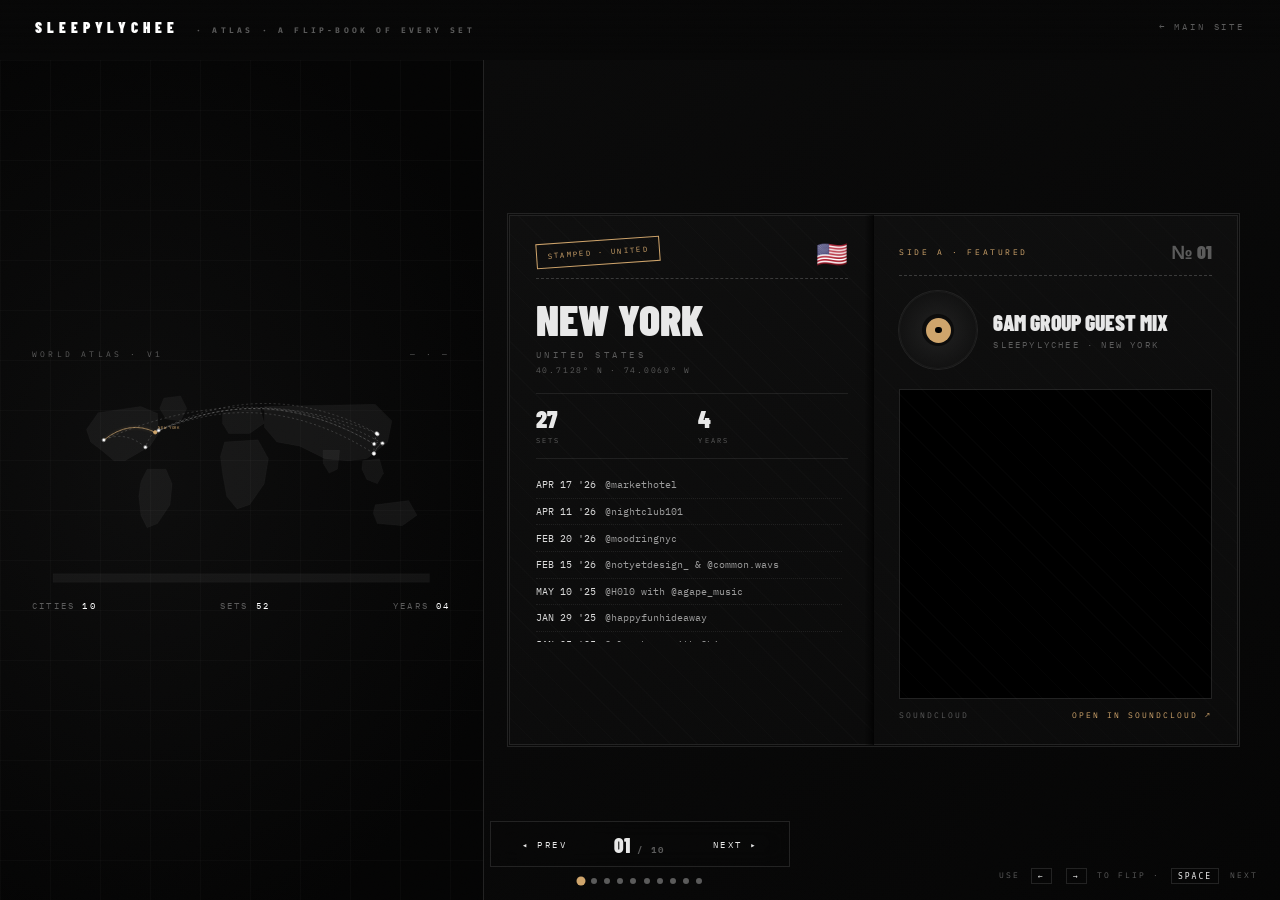
<file: sleepylychee-site/atlas.html>
<!DOCTYPE html>
<html lang="en">
<head>
<meta charset="UTF-8">
<meta name="viewport" content="width=device-width, initial-scale=1">
<title>SLEEPYLYCHEE · ATLAS</title>
<meta name="description" content="SLEEPYLYCHEE Atlas — a flip-book journey through every set, every city. Press play, flip the page, follow the route.">
<link rel="preconnect" href="https://fonts.googleapis.com">
<link href="https://fonts.googleapis.com/css2?family=Barlow+Condensed:wght@700;800;900&family=Barlow:wght@300;400&family=IBM+Plex+Mono:wght@400;700&display=swap" rel="stylesheet">
<style>
:root { --bg:#070707; --fg:#e8e8e8; --muted:#222; --muted2:#5a5a5a; --paper:#0e0e0e; --paper2:#0a0a0a; --gold:#cfa46b; }
*,*::before,*::after { box-sizing:border-box; margin:0; padding:0; }
html,body { height:100%; }
body { background:var(--bg); color:var(--fg); font-family:'Barlow',sans-serif; overflow:hidden; }

/* ambient grain */
body::after {
  content:''; position:fixed; inset:0; z-index:9990; pointer-events:none; opacity:.04; mix-blend-mode:overlay;
  background-image:url("data:image/svg+xml,%3Csvg viewBox='0 0 256 256' xmlns='http://www.w3.org/2000/svg'%3E%3Cfilter id='n'%3E%3CfeTurbulence type='fractalNoise' baseFrequency='0.88' numOctaves='4' stitchTiles='stitch'/%3E%3C/filter%3E%3Crect width='100%25' height='100%25' filter='url(%23n)'/%3E%3C/svg%3E");
  background-size:180px;
}

header.top { position:fixed; top:0; left:0; right:0; z-index:100; display:flex; justify-content:space-between; align-items:center; padding:1.1rem 2.2rem; background:linear-gradient(to bottom,rgba(7,7,7,.95),transparent); }
.brand { font-family:'Barlow Condensed',sans-serif; font-weight:900; font-size:.95rem; letter-spacing:.32em; text-decoration:none; color:#fff; }
.brand small { color:var(--muted2); font-family:'IBM Plex Mono',monospace; font-size:.5rem; letter-spacing:.4em; margin-left:.6rem; }
.back-link { color:var(--muted2); text-decoration:none; font-family:'IBM Plex Mono',monospace; font-size:.55rem; letter-spacing:.32em; text-transform:uppercase; transition:color .2s; }
.back-link:hover { color:#fff; }

/* layout */
main.atlas { height:100%; display:grid; grid-template-columns:0.85fr 1.4fr; gap:0; padding-top:60px; }

/* === LEFT: world map panel === */
.map-panel { position:relative; padding:2rem; display:flex; flex-direction:column; justify-content:center; border-right:1px solid var(--muted); background:radial-gradient(ellipse at 30% 50%,#0d0d0d 0%,#040404 80%); }
.map-panel::before { content:''; position:absolute; inset:0; background-image:linear-gradient(rgba(255,255,255,.018) 1px,transparent 1px),linear-gradient(90deg,rgba(255,255,255,.018) 1px,transparent 1px); background-size:50px 50px; pointer-events:none; }
.map-meta { font-family:'IBM Plex Mono',monospace; font-size:.5rem; letter-spacing:.4em; color:var(--muted2); text-transform:uppercase; margin-bottom:1rem; display:flex; justify-content:space-between; }
.map-svg { width:100%; height:auto; max-height:65vh; display:block; position:relative; z-index:1; }
.map-foot { font-family:'IBM Plex Mono',monospace; font-size:.55rem; letter-spacing:.25em; color:var(--muted2); margin-top:1rem; display:flex; justify-content:space-between; }
.map-foot strong { color:#fff; font-weight:400; }

.land { fill:rgba(255,255,255,.05); stroke:rgba(255,255,255,.14); stroke-width:.4; }
.grat { stroke:rgba(255,255,255,.045); stroke-width:.3; fill:none; }
.arc  { fill:none; stroke:rgba(255,255,255,.42); stroke-width:.9; stroke-dasharray:5 6; animation:dash-flow 8s linear infinite; }
.arc.live { stroke:var(--gold); stroke-width:1.4; stroke-dasharray:none; filter:drop-shadow(0 0 4px rgba(207,164,107,.5)); }
@keyframes dash-flow { to { stroke-dashoffset:-220; } }

.pin { cursor:pointer; }
.pin-dot  { fill:#fff; }
.pin-halo { fill:none; stroke:rgba(255,255,255,.5); stroke-width:1; transform-origin:center; transform-box:fill-box; animation:pulse-halo 2.6s ease-out infinite; }
.pin.active .pin-halo { stroke:var(--gold); }
.pin.active .pin-dot  { fill:var(--gold); r:4.2; }
.pin-label { fill:rgba(255,255,255,.85); font-size:9px; font-family:'IBM Plex Mono',monospace; letter-spacing:.18em; text-transform:uppercase; pointer-events:none; opacity:0; transition:opacity .2s; }
.pin:hover .pin-label, .pin.active .pin-label { opacity:1; }
.pin.active .pin-label { fill:var(--gold); }
@keyframes pulse-halo { 0%{transform:scale(.4);opacity:.9} 100%{transform:scale(2.8);opacity:0} }

/* === RIGHT: book === */
.book-panel { position:relative; padding:2rem 2.6rem 2rem 1.6rem; display:flex; flex-direction:column; justify-content:center; align-items:stretch; perspective:2200px; background:linear-gradient(135deg,#0a0a0a 0%,#050505 100%); }

.book { position:relative; width:100%; max-width:760px; margin:0 auto; aspect-ratio:11/8; transform-style:preserve-3d; }
.book::before { /* spine shadow */
  content:''; position:absolute; left:50%; top:0; bottom:0; width:18px; transform:translateX(-50%); z-index:5; pointer-events:none;
  background:linear-gradient(90deg,transparent 0,rgba(0,0,0,.65) 45%,rgba(0,0,0,.85) 50%,rgba(0,0,0,.65) 55%,transparent 100%);
}
.book::after { /* page edges hint */
  content:''; position:absolute; inset:-2px; border:1px solid var(--muted); pointer-events:none;
}

.page { position:absolute; top:0; bottom:0; width:50%; padding:1.5rem 1.6rem; background:linear-gradient(160deg,var(--paper) 0%,var(--paper2) 100%); border:1px solid var(--muted); overflow:hidden; }
.page::before { content:''; position:absolute; inset:0; background:repeating-linear-gradient(45deg,transparent 0,transparent 18px,rgba(255,255,255,.012) 18px,rgba(255,255,255,.012) 19px); pointer-events:none; }
.page.left  { left:0;  border-right:none; }
.page.right { right:0; border-left:none; }

/* flip layer overlays right page; rotates around left edge */
.flipper { position:absolute; right:0; top:0; bottom:0; width:50%; transform-style:preserve-3d; transform-origin:left center; transition:transform .9s cubic-bezier(.7,.05,.3,1); z-index:6; pointer-events:none; }
.flipper.flipping { pointer-events:none; }
.flipper.flip-next { transform:rotateY(-180deg); }
.flipper-face { position:absolute; inset:0; backface-visibility:hidden; -webkit-backface-visibility:hidden; padding:1.5rem 1.6rem; background:linear-gradient(160deg,var(--paper) 0%,var(--paper2) 100%); border:1px solid var(--muted); border-left:none; overflow:hidden; }
.flipper-face::before { content:''; position:absolute; inset:0; background:repeating-linear-gradient(45deg,transparent 0,transparent 18px,rgba(255,255,255,.012) 18px,rgba(255,255,255,.012) 19px); pointer-events:none; }
.flipper-face.back { transform:rotateY(180deg); border:1px solid var(--muted); border-right:none; background:linear-gradient(200deg,var(--paper) 0%,var(--paper2) 100%); }

/* same flip but reverse direction for prev */
.flipper.flip-prev { transform:rotateY(180deg); transform-origin:right center; }

/* === LEFT page content === */
.lp-stamp-row { display:flex; justify-content:space-between; align-items:flex-start; padding-bottom:.8rem; border-bottom:1px dashed rgba(255,255,255,.18); }
.lp-stamp { padding:.4rem .65rem; border:1.5px solid var(--gold); color:var(--gold); font-family:'IBM Plex Mono',monospace; font-size:.46rem; letter-spacing:.32em; text-transform:uppercase; transform:rotate(-4deg); }
.lp-flag { font-size:1.6rem; line-height:1; }
.lp-city { font-family:'Barlow Condensed',sans-serif; font-weight:900; font-size:clamp(2rem,3.4vw,3rem); line-height:1; text-transform:uppercase; margin-top:1.1rem; }
.lp-country { font-size:.55rem; letter-spacing:.4em; color:var(--muted2); text-transform:uppercase; font-family:'IBM Plex Mono',monospace; margin-top:.55rem; }
.lp-coords { font-size:.5rem; letter-spacing:.22em; color:var(--muted2); font-family:'IBM Plex Mono',monospace; margin-top:.3rem; }
.lp-kv { display:grid; grid-template-columns:1fr 1fr; gap:.8rem; margin:1.1rem 0 .8rem; padding:.85rem 0; border-top:1px solid rgba(255,255,255,.08); border-bottom:1px solid rgba(255,255,255,.08); }
.lp-kv-num { font-family:'Barlow Condensed',sans-serif; font-weight:900; font-size:1.5rem; line-height:1; }
.lp-kv-lab { font-size:.45rem; letter-spacing:.3em; text-transform:uppercase; color:var(--muted2); font-family:'IBM Plex Mono',monospace; margin-top:.3rem; }
.lp-list { font-size:.62rem; line-height:1.55; color:rgba(232,232,232,.65); font-family:'IBM Plex Mono',monospace; max-height:170px; overflow-y:auto; padding-right:.4rem; }
.lp-list::-webkit-scrollbar { width:3px; }
.lp-list::-webkit-scrollbar-thumb { background:rgba(255,255,255,.18); }
.lp-list .lp-li { display:grid; grid-template-columns:60px 1fr; gap:.6rem; padding:.32rem 0; border-bottom:1px dotted rgba(255,255,255,.08); }
.lp-list .lp-d { color:rgba(255,255,255,.85); }

/* === RIGHT page content (vinyl + player) === */
.rp { height:100%; display:flex; flex-direction:column; }
.rp-head { display:flex; justify-content:space-between; align-items:center; padding-bottom:.7rem; border-bottom:1px dashed rgba(255,255,255,.18); }
.rp-side { font-family:'IBM Plex Mono',monospace; font-size:.5rem; letter-spacing:.32em; color:var(--gold); text-transform:uppercase; }
.rp-no   { font-family:'Barlow Condensed',sans-serif; font-weight:900; font-size:1.2rem; color:var(--muted2); }
.rp-vinyl { display:flex; align-items:center; gap:1rem; margin:.95rem 0 .85rem; }
.rp-disk { width:78px; height:78px; flex:0 0 78px; border-radius:50%; background:radial-gradient(circle at 50% 50%, #1a1a1a 0%, #0a0a0a 28%, #1a1a1a 30%, #0a0a0a 100%); position:relative; box-shadow:0 0 0 1px var(--muted), inset 0 0 0 1px rgba(255,255,255,.04); animation:spin 18s linear infinite paused; }
.rp-disk.playing { animation-play-state:running; }
.rp-disk::before { content:''; position:absolute; inset:34%; background:var(--gold); border-radius:50%; }
.rp-disk::after  { content:''; position:absolute; inset:46%; background:#000; border-radius:50%; }
@keyframes spin { to { transform:rotate(360deg); } }
.rp-title { font-family:'Barlow Condensed',sans-serif; font-weight:900; font-size:1.35rem; line-height:1.05; text-transform:uppercase; }
.rp-sub   { font-size:.55rem; letter-spacing:.25em; color:var(--muted2); text-transform:uppercase; font-family:'IBM Plex Mono',monospace; margin-top:.35rem; }
.rp-player { flex:1; min-height:160px; border:1px solid var(--muted); overflow:hidden; margin-top:.4rem; background:#000; }
.rp-player iframe { display:block; width:100%; height:100%; min-height:160px; border:0; }
.rp-foot { display:flex; justify-content:space-between; align-items:center; margin-top:.7rem; font-family:'IBM Plex Mono',monospace; font-size:.5rem; letter-spacing:.25em; color:var(--muted2); text-transform:uppercase; }
.rp-foot a { color:var(--gold); text-decoration:none; }
.rp-foot a:hover { text-decoration:underline; }

/* page corner curl */
.page.right::after { content:''; position:absolute; right:0; top:0; width:34px; height:34px; background:linear-gradient(225deg,rgba(0,0,0,.65) 50%,transparent 50%); pointer-events:none; }

/* === Pager === */
.pager { position:fixed; bottom:1rem; left:0; right:0; display:flex; flex-direction:column; align-items:center; gap:.7rem; pointer-events:none; z-index:50; }
.pager-row { display:flex; align-items:center; gap:1.2rem; pointer-events:auto; background:rgba(8,8,8,.7); backdrop-filter:blur(10px); -webkit-backdrop-filter:blur(10px); border:1px solid var(--muted); padding:.55rem 1.1rem; }
.pager-btn { background:none; border:1px solid transparent; color:var(--fg); font-family:'IBM Plex Mono',monospace; font-size:.55rem; letter-spacing:.28em; text-transform:uppercase; padding:.4rem .8rem; cursor:pointer; transition:all .2s; }
.pager-btn:hover { border-color:var(--muted); background:rgba(255,255,255,.03); color:#fff; }
.pager-num { font-family:'Barlow Condensed',sans-serif; font-weight:900; font-size:1.3rem; min-width:80px; text-align:center; }
.pager-num small { font-size:.55rem; letter-spacing:.25em; color:var(--muted2); font-family:'IBM Plex Mono',monospace; margin-left:.4rem; }
.pager-dots { display:flex; gap:.45rem; pointer-events:auto; }
.pager-dot { width:6px; height:6px; border-radius:50%; background:var(--muted2); cursor:pointer; transition:all .2s; border:none; padding:0; }
.pager-dot.active { background:var(--gold); transform:scale(1.5); }
.pager-dot:hover { background:#fff; }

/* hint */
.kbhint { position:fixed; bottom:1rem; right:1.4rem; font-family:'IBM Plex Mono',monospace; font-size:.5rem; letter-spacing:.25em; color:var(--muted2); text-transform:uppercase; z-index:40; }
.kbhint kbd { display:inline-block; padding:.15rem .4rem; border:1px solid var(--muted); margin:0 .2rem; color:var(--fg); }

@media (max-width:980px){
  body { overflow:auto; }
  main.atlas { grid-template-columns:1fr; height:auto; min-height:100%; }
  .map-panel { border-right:none; border-bottom:1px solid var(--muted); padding:1.4rem; min-height:42vh; }
  .map-svg { max-height:36vh; }
  .book-panel { padding:1.6rem 1.2rem 5.5rem; }
  .book { aspect-ratio:auto; min-height:560px; }
  .page,.flipper,.flipper-face { width:100%; left:0; right:0; padding:1.2rem; }
  .page.left  { top:0;     height:50%; border-right:1px solid var(--muted); border-bottom:none; }
  .page.right { top:50%;   height:50%; border-left:1px solid var(--muted);  border-top:1px dashed var(--muted); }
  .flipper, .flipper-face { top:50%; height:50%; transform-origin:center top; }
  .flipper.flip-next { transform:rotateX(180deg); }
  .flipper.flip-prev { transform:rotateX(-180deg); transform-origin:center bottom; }
  .flipper-face.back { transform:rotateX(180deg); }
  .book::before { left:0; right:0; top:50%; bottom:auto; width:auto; height:18px; transform:translateY(-50%); background:linear-gradient(180deg,transparent 0,rgba(0,0,0,.65) 45%,rgba(0,0,0,.85) 50%,rgba(0,0,0,.65) 55%,transparent 100%); }
  .page.right::after { display:none; }
  .pager-row { padding:.45rem .8rem; gap:.7rem; }
  .pager-num { min-width:70px; font-size:1.1rem; }
  .kbhint { display:none; }
}
</style>
</head>
<body>

<header class="top">
  <a href="#" class="brand" id="brand">SLEEPYLYCHEE <small>· ATLAS · A FLIP-BOOK OF EVERY SET</small></a>
  <a href="index.html" class="back-link">← Main site</a>
</header>

<main class="atlas">

  <aside class="map-panel">
    <div class="map-meta"><span>WORLD ATLAS · v1</span><span id="map-meta-coords">— · —</span></div>
    <svg id="map" class="map-svg" viewBox="0 0 1000 500" preserveAspectRatio="xMidYMid meet"></svg>
    <div class="map-foot"><span id="map-foot-left">CITIES <strong id="m-cities">00</strong></span><span id="map-foot-mid">SETS <strong id="m-sets">00</strong></span><span id="map-foot-right">YEARS <strong id="m-years">00</strong></span></div>
  </aside>

  <section class="book-panel">
    <div class="book" id="book">
      <div class="page left"  id="page-left"></div>
      <div class="page right" id="page-right"></div>
      <div class="flipper" id="flipper">
        <div class="flipper-face front" id="flip-front"></div>
        <div class="flipper-face back"  id="flip-back"></div>
      </div>
    </div>
  </section>

</main>

<div class="pager">
  <div class="pager-row">
    <button class="pager-btn" id="prev-btn">◂ PREV</button>
    <div class="pager-num"><span id="page-now">01</span><small>/ <span id="page-total">10</span></small></div>
    <button class="pager-btn" id="next-btn">NEXT ▸</button>
  </div>
  <div class="pager-dots" id="pager-dots"></div>
</div>

<div class="kbhint">
  Use <kbd>←</kbd> <kbd>→</kbd> to flip · <kbd>Space</kbd> next
</div>

<script>
/* ====== DATA ====== */
const CITIES = [
  { name:'New York',    lat:40.7128,  lon:-74.0060,   country:'United States',  flag:'🇺🇸',
    mix:{ url:'https://soundcloud.com/6amgroup/guest-mix-sleepylychee', title:'6AM Group Guest Mix', tag:'Side A · Featured' } },
  { name:'Los Angeles', lat:34.0522,  lon:-118.2437,  country:'United States',  flag:'🇺🇸',
    mix:{ url:'https://soundcloud.com/6amgroup/guest-mix-sleepylychee',                  title:'Sunset Drift · LA',  tag:'Side A · Profile' } },
  { name:'Tampa',       lat:27.9506,  lon:-82.4572,   country:'United States',  flag:'🇺🇸',
    mix:{ url:'https://soundcloud.com/6amgroup/guest-mix-sleepylychee',                  title:'Gulf Static',        tag:'Side B · Profile' } },
  { name:'Boston',      lat:42.3601,  lon:-71.0589,   country:'United States',  flag:'🇺🇸',
    mix:{ url:'https://soundcloud.com/6amgroup/guest-mix-sleepylychee',                  title:'Brick & Bass',       tag:'Side A · Profile' } },
  { name:'Beijing',     lat:39.9042,  lon:116.4074,   country:'China',          flag:'🇨🇳',
    mix:{ url:'https://soundcloud.com/6amgroup/guest-mix-sleepylychee',                  title:'Eastern Standard',   tag:'Side A · Profile' } },
  { name:'Tianjin',     lat:39.0842,  lon:117.2009,   country:'China',          flag:'🇨🇳',
    mix:{ url:'https://soundcloud.com/6amgroup/guest-mix-sleepylychee',                  title:'Harbor Drone',       tag:'Side B · Profile' } },
  { name:'Shanghai',    lat:31.2304,  lon:121.4737,   country:'China',          flag:'🇨🇳',
    mix:{ url:'https://soundcloud.com/6amgroup/guest-mix-sleepylychee',                  title:'Pearl Tower',        tag:'Side A · Profile' } },
  { name:'Shenzhen',    lat:22.5431,  lon:114.0579,   country:'China',          flag:'🇨🇳',
    mix:{ url:'https://soundcloud.com/6amgroup/guest-mix-sleepylychee',                  title:'Shenzhen After Dark',tag:'Side A · Profile' } },
  { name:'Wuhan',       lat:30.5928,  lon:114.3055,   country:'China',          flag:'🇨🇳',
    mix:{ url:'https://soundcloud.com/6amgroup/guest-mix-sleepylychee',                  title:'Yangtze Channels',   tag:'Side B · Profile' } },
  { name:'Hong Kong',   lat:22.3193,  lon:114.1694,   country:'Hong Kong',      flag:'🇭🇰',
    mix:{ url:'https://soundcloud.com/6amgroup/guest-mix-sleepylychee',                  title:'Victoria Harbour',   tag:'Side A · Profile' } }
];

const EVENTS = [
  { d:'2026-04-17', city:'New York',   t:'@markethotel' },
  { d:'2026-04-11', city:'New York',   t:'@nightclub101' },
  { d:'2026-02-20', city:'New York',   t:'@moodringnyc' },
  { d:'2026-02-15', city:'New York',   t:'@notyetdesign_ &amp; @common.wavs' },
  { d:'2026-01-30', city:'Los Angeles',t:'@theslipperclutch' },
  { d:'2025-07-12', city:'Tampa',      t:'@Technosnobs' },
  { d:'2025-05-10', city:'New York',   t:'@H0l0 with @agape_music' },
  { d:'2025-04-06', city:'Boston',     t:'@Manray with @adapt' },
  { d:'2025-01-29', city:'New York',   t:'@happyfunhideaway' },
  { d:'2025-01-25', city:'New York',   t:'@elsewhere with @bias.nyc' },
  { d:'2025-01-11', city:'New York',   t:'@fuzhousisters' },
  { d:'2024-12-09', city:'New York',   t:'@markethotel with @WATF!' },
  { d:'2024-11-09', city:'New York',   t:'@Standard Nerds Club' },
  { d:'2024-10-04', city:'New York',   t:'@rash_nyc' },
  { d:'2024-09-11', city:'New York',   t:'@BYEBYETECHNO with Parsons' },
  { d:'2024-07-26', city:'Shenzhen',   t:'@hypebeast with @antigeneral' },
  { d:'2024-07-21', city:'Shenzhen',   t:'@oilclub with @dawless_teahouse' },
  { d:'2024-07-20', city:'Hong Kong',  t:'@Animatoaudio with @dawless_teahouse' },
  { d:'2024-07-14', city:'Shanghai',   t:'@byybradio' },
  { d:'2024-07-13', city:'Shanghai',   t:'@SofuArea' },
  { d:'2024-06-29', city:'Shenzhen',   t:'@whyclub with @durante_max' },
  { d:'2024-06-28', city:'Wuhan',      t:'@mininini with @durante_max' },
  { d:'2024-06-26', city:'Shanghai',   t:'@all_club_' },
  { d:'2024-06-22', city:'Shanghai',   t:'with @whitesabbathh' },
  { d:'2024-06-21', city:'Shanghai',   t:'@cedarshanghai with @chromivsn + 5 VJs' },
  { d:'2024-06-19', city:'Shanghai',   t:'with @moodswing.exp' },
  { d:'2024-06-16', city:'Shanghai',   t:'@dirtyhousesh' },
  { d:'2024-06-01', city:'Shanghai',   t:'@cedarshanghai with @liu3hhh' },
  { d:'2024-05-03', city:'New York',   t:'@purgtory.bk with @connexions.nyc' },
  { d:'2024-04-25', city:'New York',   t:'@bosanovacivicclub' },
  { d:'2024-04-20', city:'New York',   t:'@Afoxcollective with @Girl_irl, @whitesabbath' },
  { d:'2024-04-11', city:'New York',   t:'@iidrr distortion party' },
  { d:'2024-03-27', city:'New York',   t:'@xpizza closing with @senaidaxoxo' },
  { d:'2024-03-13', city:'New York',   t:'@moodringnyc with @dugout.radio' },
  { d:'2024-03-09', city:'New York',   t:'@sojourner_gallery with @byebyetechno' },
  { d:'2024-02-29', city:'New York',   t:'@bar.jade.bk with @tysmrecords' },
  { d:'2024-02-23', city:'New York',   t:'@byebyetechno LAUNCH PARTY' },
  { d:'2024-02-15', city:'New York',   t:'@noflex.nyc with @SUPESBASE, @SpotteToad' },
  { d:'2024-02-10', city:'New York',   t:'@wearethefutureparty with @vidalibremusic' },
  { d:'2024-02-08', city:'New York',   t:'@Vonbarnyc with @under_bleecker_street' },
  { d:'2024-02-06', city:'New York',   t:'@xpizza with @KIDC, @Waterscape' },
  { d:'2024-01-20', city:'New York',   t:'@cccradio with @annielee, @samisos_a' },
  { d:'2024-01-13', city:'Beijing',    t:'@BBBbar with @JacksonLee, @MA JIA' },
  { d:'2024-01-12', city:'Tianjin',    t:'@Gasclub with @mr.d.mouse, @cisco' },
  { d:'2023-12-31', city:'Wuhan',      t:'@Minininiklub with @mr.d.mouse' },
  { d:'2023-11-01', city:'New York',   t:'@ccc.radio with @michelle_kay, @ramsey.neville' },
  { d:'2023-08-13', city:'Wuhan',      t:'@404 club with @allenvee' },
  { d:'2023-08-05', city:'Wuhan',      t:'@Minininiklub with @Syndicate, @Vonatawk' },
  { d:'2023-07-22', city:'Beijing',    t:'@Floso with @After_Co, @DOKEDO' },
  { d:'2023-07-08', city:'Beijing',    t:'@dadabarbeijing with @ANOHITO, @Yilun' },
  { d:'2023-07-02', city:'Beijing',    t:'@WINETAIL with @FemaleP' },
  { d:'2023-05-13', city:'Los Angeles',t:'@bananaradio with @swimsoul' }
];

/* ====== HELPERS ====== */
const proj = (lat,lon) => ({ x:(lon+180)/360*1000, y:(90-lat)/180*500 });
const svgEl = (n,a) => { const e=document.createElementNS('http://www.w3.org/2000/svg',n); for(const k in (a||{})) e.setAttribute(k,a[k]); return e; };
const fmtDate = d => { const m=['JAN','FEB','MAR','APR','MAY','JUN','JUL','AUG','SEP','OCT','NOV','DEC']; const [y,mo,da]=d.split('-'); return `${m[+mo-1]} ${da} '${y.slice(2)}`; };

const LAND_PATHS = [
  'M158,90 L260,75 L300,92 L302,140 L282,170 L222,205 L196,205 L166,180 L140,160 L130,130 Z',
  'M315,55 L355,50 L370,80 L355,110 L320,105 L305,80 Z',
  'M275,225 L320,225 L335,260 L330,310 L300,355 L275,365 L260,335 L255,290 L260,255 Z',
  'M455,90 L545,80 L555,115 L520,140 L470,140 L455,115 Z',
  'M460,160 L540,155 L565,200 L555,260 L520,310 L490,320 L465,290 L455,235 L450,195 Z',
  'M555,75 L820,70 L860,110 L850,160 L800,200 L755,205 L700,200 L640,170 L585,160 L555,125 Z',
  'M695,180 L735,180 L730,225 L710,235 L695,210 Z',
  'M790,205 L830,200 L840,235 L825,260 L800,250 L788,225 Z',
  'M820,310 L900,300 L920,335 L885,360 L825,355 L815,330 Z',
  'M50,475 L950,475 L950,495 L50,495 Z'
];

/* ====== STATE ====== */
let idx = 0;
let flipping = false;
let useBack = false;       // which flipper face is currently visible up front
let lastDir = 'next';

const $ = id => document.getElementById(id);
const map = $('map'), pageLeft = $('page-left'), pageRight = $('page-right');
const flipper = $('flipper'), flipFront = $('flip-front'), flipBack = $('flip-back');
const dotsEl = $('pager-dots'), pageNow = $('page-now'), pageTotal = $('page-total');

/* ====== MAP RENDER ====== */
function buildMap() {
  map.innerHTML = '';
  const g = svgEl('g');
  for (let lat=-60; lat<=60; lat+=30) { const y=(90-lat)/180*500; g.appendChild(svgEl('line',{class:'grat',x1:0,x2:1000,y1:y,y2:y})); }
  for (let lon=-150; lon<=150; lon+=30) { const x=(lon+180)/360*1000; g.appendChild(svgEl('line',{class:'grat',x1:x,x2:x,y1:0,y2:500})); }
  map.appendChild(g);

  const lG = svgEl('g'); LAND_PATHS.forEach(d => lG.appendChild(svgEl('path',{class:'land',d}))); map.appendChild(lG);

  // Static arcs in chronological order
  const arcG = svgEl('g',{id:'arc-g'}); map.appendChild(arcG);
  const liveG = svgEl('g',{id:'live-arc'}); map.appendChild(liveG);
  const list = EVENTS.slice().sort((a,b) => a.d.localeCompare(b.d));
  const cityByName = Object.fromEntries(CITIES.map(c=>[c.name,c]));
  const pts = list.map(e => proj(cityByName[e.city].lat, cityByName[e.city].lon));
  for (let i=0; i<pts.length-1; i++) {
    const a=pts[i], b=pts[i+1]; const dist=Math.hypot(b.x-a.x,b.y-a.y); if(dist<4) continue;
    const mx=(a.x+b.x)/2, my=(a.y+b.y)/2 - Math.min(140,dist*0.32);
    arcG.appendChild(svgEl('path',{class:'arc',d:`M${a.x},${a.y} Q${mx},${my} ${b.x},${b.y}`}));
  }

  // Pins
  const pG = svgEl('g',{id:'pin-g'});
  CITIES.forEach((c,i) => {
    const p = proj(c.lat,c.lon);
    const pin = svgEl('g',{class:'pin','data-i':i, transform:`translate(${p.x},${p.y})`});
    pin.appendChild(svgEl('circle',{class:'pin-halo',cx:0,cy:0,r:4}));
    const halo2 = svgEl('circle',{class:'pin-halo',cx:0,cy:0,r:4}); halo2.style.animationDelay='1.3s'; pin.appendChild(halo2);
    pin.appendChild(svgEl('circle',{class:'pin-dot',cx:0,cy:0,r:3}));
    const lbl = svgEl('text',{class:'pin-label',x:7,y:-7}); lbl.textContent = c.name.toUpperCase(); pin.appendChild(lbl);
    pin.addEventListener('click', () => goTo(i));
    pin.addEventListener('mouseenter', () => { $('map-meta-coords').textContent = `${Math.abs(c.lat).toFixed(2)}° ${c.lat>=0?'N':'S'} · ${Math.abs(c.lon).toFixed(2)}° ${c.lon>=0?'E':'W'}`; });
    pG.appendChild(pin);
  });
  map.appendChild(pG);
}

function highlightArcs() {
  const live = $('live-arc'); if (!live) return;
  live.innerHTML = '';
  const c = CITIES[idx]; const cur = proj(c.lat,c.lon);
  // draw arcs from current city to neighbors (prev & next)
  [-1,1].forEach(o => {
    const j = idx + o; if (j<0 || j>=CITIES.length) return;
    const n = CITIES[j], np = proj(n.lat,n.lon);
    const dist = Math.hypot(np.x-cur.x, np.y-cur.y); if (dist<4) return;
    const mx=(cur.x+np.x)/2, my=(cur.y+np.y)/2 - Math.min(140,dist*0.32);
    live.appendChild(svgEl('path',{class:'arc live',d:`M${cur.x},${cur.y} Q${mx},${my} ${np.x},${np.y}`}));
  });
}

function setActivePin() {
  document.querySelectorAll('.pin').forEach(p => p.classList.toggle('active', +p.dataset.i === idx));
}

/* ====== PAGE CONTENT ====== */
function leftPageHTML(c) {
  const events = EVENTS.filter(e => e.city === c.name).sort((a,b) => b.d.localeCompare(a.d));
  const lat = `${Math.abs(c.lat).toFixed(4)}° ${c.lat>=0?'N':'S'}`;
  const lon = `${Math.abs(c.lon).toFixed(4)}° ${c.lon>=0?'E':'W'}`;
  const years = new Set(events.map(e => e.d.slice(0,4)));
  const list = events.length
    ? events.map(e => `<div class="lp-li"><span class="lp-d">${fmtDate(e.d)}</span><span>${e.t}</span></div>`).join('')
    : `<div class="lp-li"><span class="lp-d">—</span><span>No archived sets yet.</span></div>`;
  return `
    <div class="lp-stamp-row">
      <div class="lp-stamp">Stamped · ${c.country.split(' ')[0].toUpperCase()}</div>
      <div class="lp-flag">${c.flag}</div>
    </div>
    <div class="lp-city">${c.name}</div>
    <div class="lp-country">${c.country}</div>
    <div class="lp-coords">${lat} · ${lon}</div>
    <div class="lp-kv">
      <div><div class="lp-kv-num">${events.length}</div><div class="lp-kv-lab">Sets</div></div>
      <div><div class="lp-kv-num">${years.size}</div><div class="lp-kv-lab">Years</div></div>
    </div>
    <div class="lp-list">${list}</div>
  `;
}

function rightPageHTML(c, page) {
  const url = encodeURIComponent(c.mix.url);
  const playerSrc = `https://w.soundcloud.com/player/?url=${url}&color=%23cfa46b&auto_play=false&hide_related=true&show_comments=false&show_user=true&show_reposts=false&show_teaser=false&visual=false`;
  return `
    <div class="rp">
      <div class="rp-head">
        <div class="rp-side">${c.mix.tag}</div>
        <div class="rp-no">№ ${String(page).padStart(2,'0')}</div>
      </div>
      <div class="rp-vinyl">
        <div class="rp-disk" data-disk></div>
        <div>
          <div class="rp-title">${c.mix.title}</div>
          <div class="rp-sub">SLEEPYLYCHEE · ${c.name.toUpperCase()}</div>
        </div>
      </div>
      <div class="rp-player"><iframe loading="lazy" allow="autoplay" src="${playerSrc}"></iframe></div>
      <div class="rp-foot">
        <span>SOUNDCLOUD</span>
        <a href="${c.mix.url}" target="_blank" rel="noopener">Open in SoundCloud ↗</a>
      </div>
    </div>
  `;
}

/* ====== RENDER ====== */
function render(initial) {
  const c = CITIES[idx];
  pageLeft.innerHTML = leftPageHTML(c);
  pageRight.innerHTML = rightPageHTML(c, idx + 1);
  pageNow.textContent = String(idx + 1).padStart(2,'0');
  pageTotal.textContent = String(CITIES.length).padStart(2,'0');
  setActivePin();
  highlightArcs();
  document.querySelectorAll('.pager-dot').forEach((d,i) => d.classList.toggle('active', i === idx));
  if (initial) {
    flipFront.innerHTML = pageRight.innerHTML;
    flipBack.innerHTML = pageRight.innerHTML;
  }
  // start the disk spin loop
  document.querySelectorAll('[data-disk]').forEach(d => d.classList.add('playing'));
}

/* ====== FLIP ====== */
function goTo(target, dir) {
  if (flipping || target === idx || target < 0 || target >= CITIES.length) return;
  const direction = dir || (target > idx ? 'next' : 'prev');
  lastDir = direction;
  flipping = true;

  // pre-render the target right page on the hidden face
  const targetCity = CITIES[target];
  const targetHTML = rightPageHTML(targetCity, target + 1);
  // The currently-visible flipper face has the current right-page content already (kept in sync).
  // Mirror current right-page into the visible face just in case
  const visible = useBack ? flipBack : flipFront;
  const hidden  = useBack ? flipFront : flipBack;
  visible.innerHTML = pageRight.innerHTML;
  hidden.innerHTML  = targetHTML;

  // Animate flip
  flipper.classList.remove('flip-next','flip-prev');
  // force reflow
  void flipper.offsetWidth;
  flipper.classList.add(direction === 'next' ? 'flip-next' : 'flip-prev');

  setTimeout(() => {
    idx = target;
    render(false);
    // After animation ends, snap flipper back to neutral with new content on front
    useBack = !useBack;
    flipper.style.transition = 'none';
    flipper.classList.remove('flip-next','flip-prev');
    // swap which face is "front" by re-syncing both faces
    flipFront.innerHTML = pageRight.innerHTML;
    flipBack.innerHTML  = pageRight.innerHTML;
    void flipper.offsetWidth;
    flipper.style.transition = '';
    flipping = false;
  }, 920);
}

function next() { goTo((idx + 1) % CITIES.length, 'next'); }
function prev() { goTo((idx - 1 + CITIES.length) % CITIES.length, 'prev'); }

/* ====== INIT ====== */
buildMap();

// dots
CITIES.forEach((c,i) => {
  const d = document.createElement('button');
  d.className = 'pager-dot' + (i === 0 ? ' active' : '');
  d.title = c.name;
  d.onclick = () => goTo(i);
  dotsEl.appendChild(d);
});

// stats
$('m-cities').textContent = String(CITIES.length).padStart(2,'0');
$('m-sets').textContent = String(EVENTS.length).padStart(2,'0');
$('m-years').textContent = String(new Set(EVENTS.map(e => e.d.slice(0,4))).size).padStart(2,'0');

render(true);

// nav buttons
$('next-btn').onclick = next;
$('prev-btn').onclick = prev;

// keyboard
document.addEventListener('keydown', e => {
  if (e.key === 'ArrowRight' || e.key === ' ') { e.preventDefault(); next(); }
  if (e.key === 'ArrowLeft')  { e.preventDefault(); prev(); }
  if (/^[0-9]$/.test(e.key))  { const n = e.key === '0' ? 9 : (+e.key - 1); if (n < CITIES.length) goTo(n); }
});

// touch swipe
let tx=0, ty=0;
document.addEventListener('touchstart', e => { tx = e.touches[0].clientX; ty = e.touches[0].clientY; }, { passive:true });
document.addEventListener('touchend', e => {
  const dx = e.changedTouches[0].clientX - tx;
  const dy = e.changedTouches[0].clientY - ty;
  if (Math.abs(dx) > 60 && Math.abs(dx) > Math.abs(dy)) (dx < 0 ? next() : prev());
});
</script>
</body>
</html>
</file>
